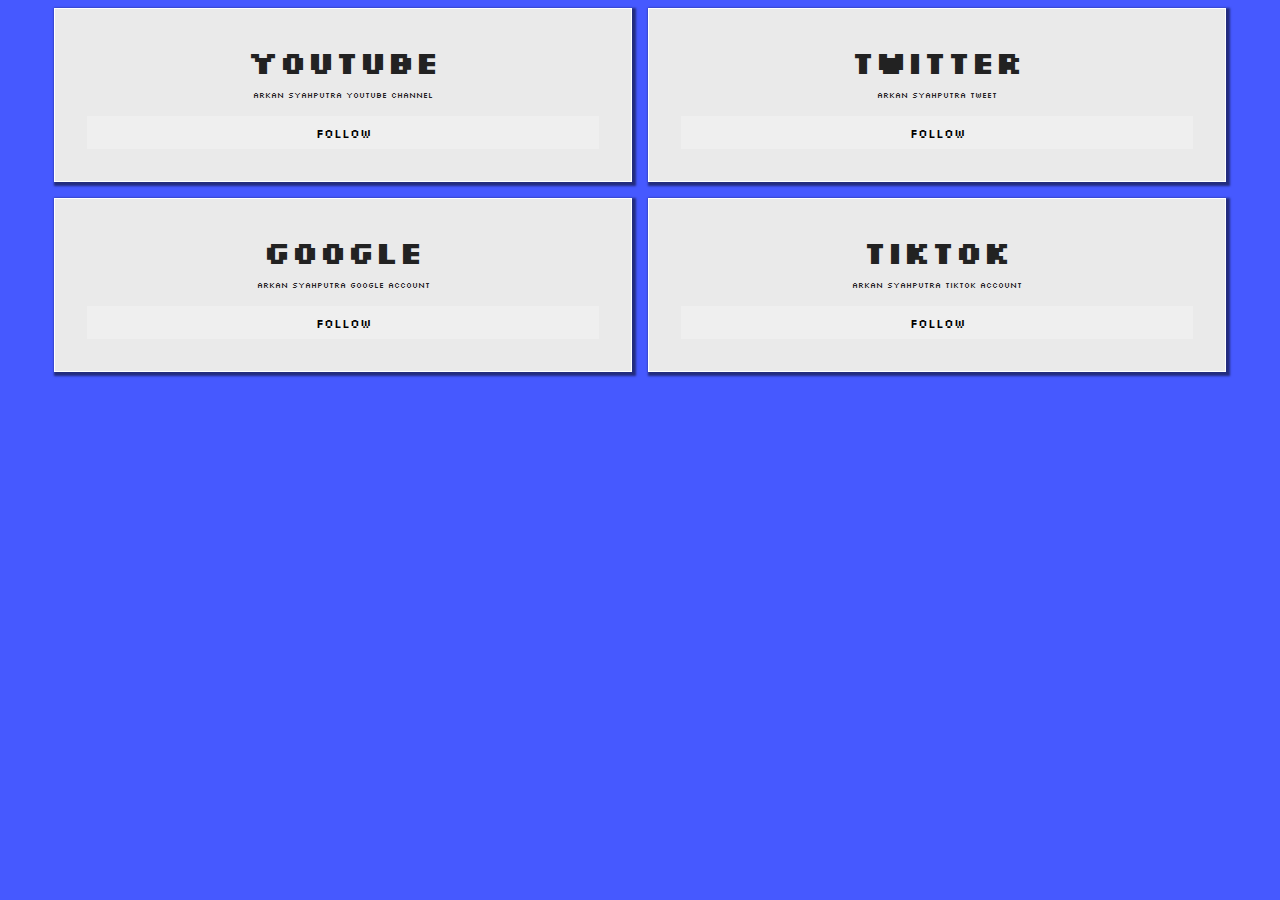
<file: CUY UNIVERSITY SESI - 1/index.html>
<!doctype html>
<html>
    <head>
        <meta http-equiv="content-type" content="text/html; charset=utf-8" />
        <meta name="viewport" content="width=device-width, initial-scale=1.0" />
        <title>Semester 2 Cuy University</title>
        <link rel="stylesheet" href="style.css" title="" type="" />
        <link rel="preconnect" href="https://fonts.googleapis.com" />
        <link rel="preconnect" href="https://fonts.gstatic.com" crossorigin />
        <link
            href="https://fonts.googleapis.com/css2?family=Poppins&family=Silkscreen&display=swap"
            rel="stylesheet"
        />
        <link
            rel="stylesheet"
            href="https://cdnjs.cloudflare.com/ajax/libs/font-awesome/6.6.0/css/all.min.css"
            integrity="sha512-Kc323vGBEqzTmouAECnVceyQqyqdsSiqLQISBL29aUW4U/M7pSPA/gEUZQqv1cwx4OnYxTxve5UMg5GT6L4JJg=="
            crossorigin="anonymous"
            referrerpolicy="no-referrer"
        />
    </head>
    <body>
        <div class="container">
            <div class="wrapper">
                <div class="card text-center">
                    <h1 class="title">YOUTUBE</h1>
                    <i class="fa-brands fa-youtube icons"></i>
                    <p class="description">Arkan Syahputra Youtube Channel</p>
                    <button type="submit" class="btn">Follow</button>
                </div>
                <div class="card text-center">
                    <h1 class="title">TWITTER</h1>
                    <i class="fa-brands fa-twitter icons"></i>
                    <p class="description">Arkan Syahputra Tweet</p>
                     <button type="submit" class="btn">Follow</button>
                </div>
                <div class="card text-center">
                  
                    <h1 class="title">GOOGLE</h1>
                    <i class="fa-brands fa-google icons"></i>
                    <p class="description">Arkan Syahputra Google Account</p>
                     <button type="submit" class="btn">Follow</button>
                </div>
                <div class="card text-center">
                    <h1 class="title">TIKTOK</h1>
                    <i class="fa-brands fa-tiktok icons"></i>
                    <p class="description">Arkan Syahputra Tiktok Account</p>
                     <button type="submit" class="btn">Follow</button>
                </div>
            </div>
        </div>
        <div class="container2">
          <div class="card text-center">
                  
                    <h1 class="title">DIFFERENT</h1>
                    <i class="fa-brands fa-google icons"></i>
                    <p class="description">Ini Beda Class</p>
                     <button type="submit" class="btn">Yuhuu</button>
                </div>
        </div>
    </body>
</html>
</file>
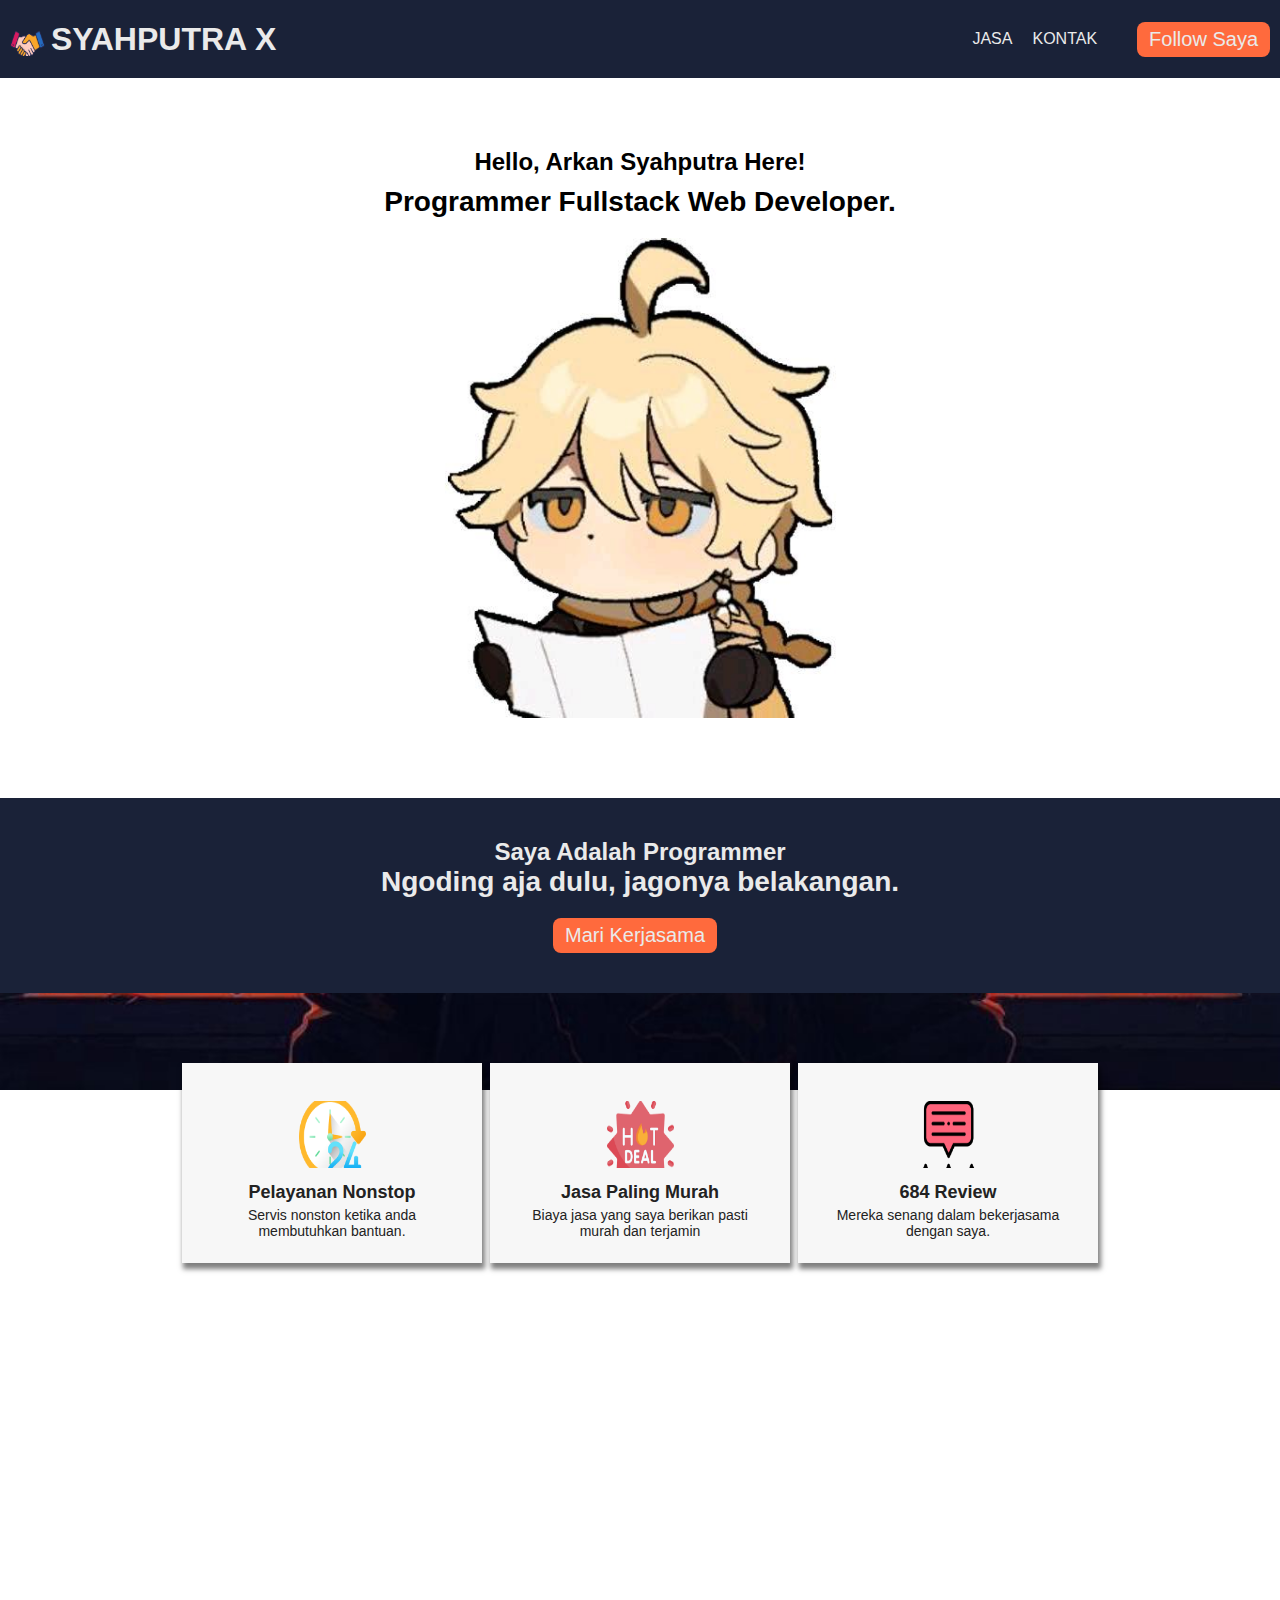
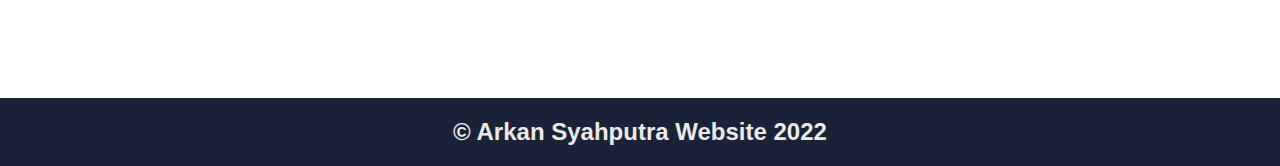
<file: CUY UNIVERSITY SESI 2 & SESI 3/index.html>
<html>
	<head>
		<meta charset="utf-8" />
		<link rel="icon" href="%PUBLIC_URL%/favicon.ico" />
		<meta name="viewport" content="width=device-width, initial-scale=1" />
		<title>WEB PERTAMA</title>
		<link rel="stylesheet" href="style.css"/>
	</head>
	<body>
		<header>
			<div class="logo">
				<img src="assets/icon/partner.png" alt="logo" class="logo-img" />
				<h1 class="logo-title">SYAHPUTRA X</h1>
			</div>
			
			<nav>
				<ul>
					<li><a href="#jasa">JASA</a></li>
					<li><a href="mailto:deacode@icloud.com">KONTAK</a></li>
				</ul>
			</nav>
			<button class="btn-cta" onclick="redirInstagram()">Follow Saya</button>
		</header>
		<div class="container">
			<div class="intro">
				<p class="title">Hello, Arkan Syahputra Here!</p>
				<p class="description">Programmer Fullstack Web Developer.</p>
				<img src="assets/foto/naze.png" alt="dea afrizal foto 1" class="img-foto"/>
			</div>
		</div>
		<div class="parallax">
			<div class="tentang">
				<p class="title">Saya Adalah Programmer</p>
				<p class="description">Ngoding aja dulu, jagonya belakangan.</p>
				<div class="mt-10">
					<button class="btn-cta" onclick="redirWhatsapp()">Mari Kerjasama</button>
				</div>
			</div>
			<div class="container">
					<div class="card" id="jasa">
						<div class="card-item">
							<img src="assets/icon/24-hours.png" alt="icon 1" class="icon"/>
							<p class="card-title">Pelayanan Nonstop</p>
							<p class="card-description">Servis nonston ketika anda membutuhkan bantuan.</p>
						</div>
						<div class="card-item">
							<img src="assets/icon/hot-deal.png" alt="icon 2"  class="icon"/>
							<p class="card-title">Jasa Paling Murah</p>
							<p class="card-description">Biaya jasa yang saya berikan pasti murah dan terjamin</p>
						</div>
						<div class="card-item">
							<img src="assets/icon/rating.png" alt="icon 3"  class="icon"/>
							<p class="card-title">684 Review</p>
							<p class="card-description">Mereka senang dalam bekerjasama dengan saya.</p>
						</div>
					</div>
			</div>
		</div>
		<footer>
			<p class="title">&copy; Arkan Syahputra Website 2022</p>
		</footer>
		
		<script>
			function redirInstagram() {
				window.location.href = "https://instagram.com/dea.afrizal"
			}
			
			function redirWhatsapp() {
				window.location.href = "https://wa.me/+628192389292"
			}
		</script>
	</body>
</html>
</file>
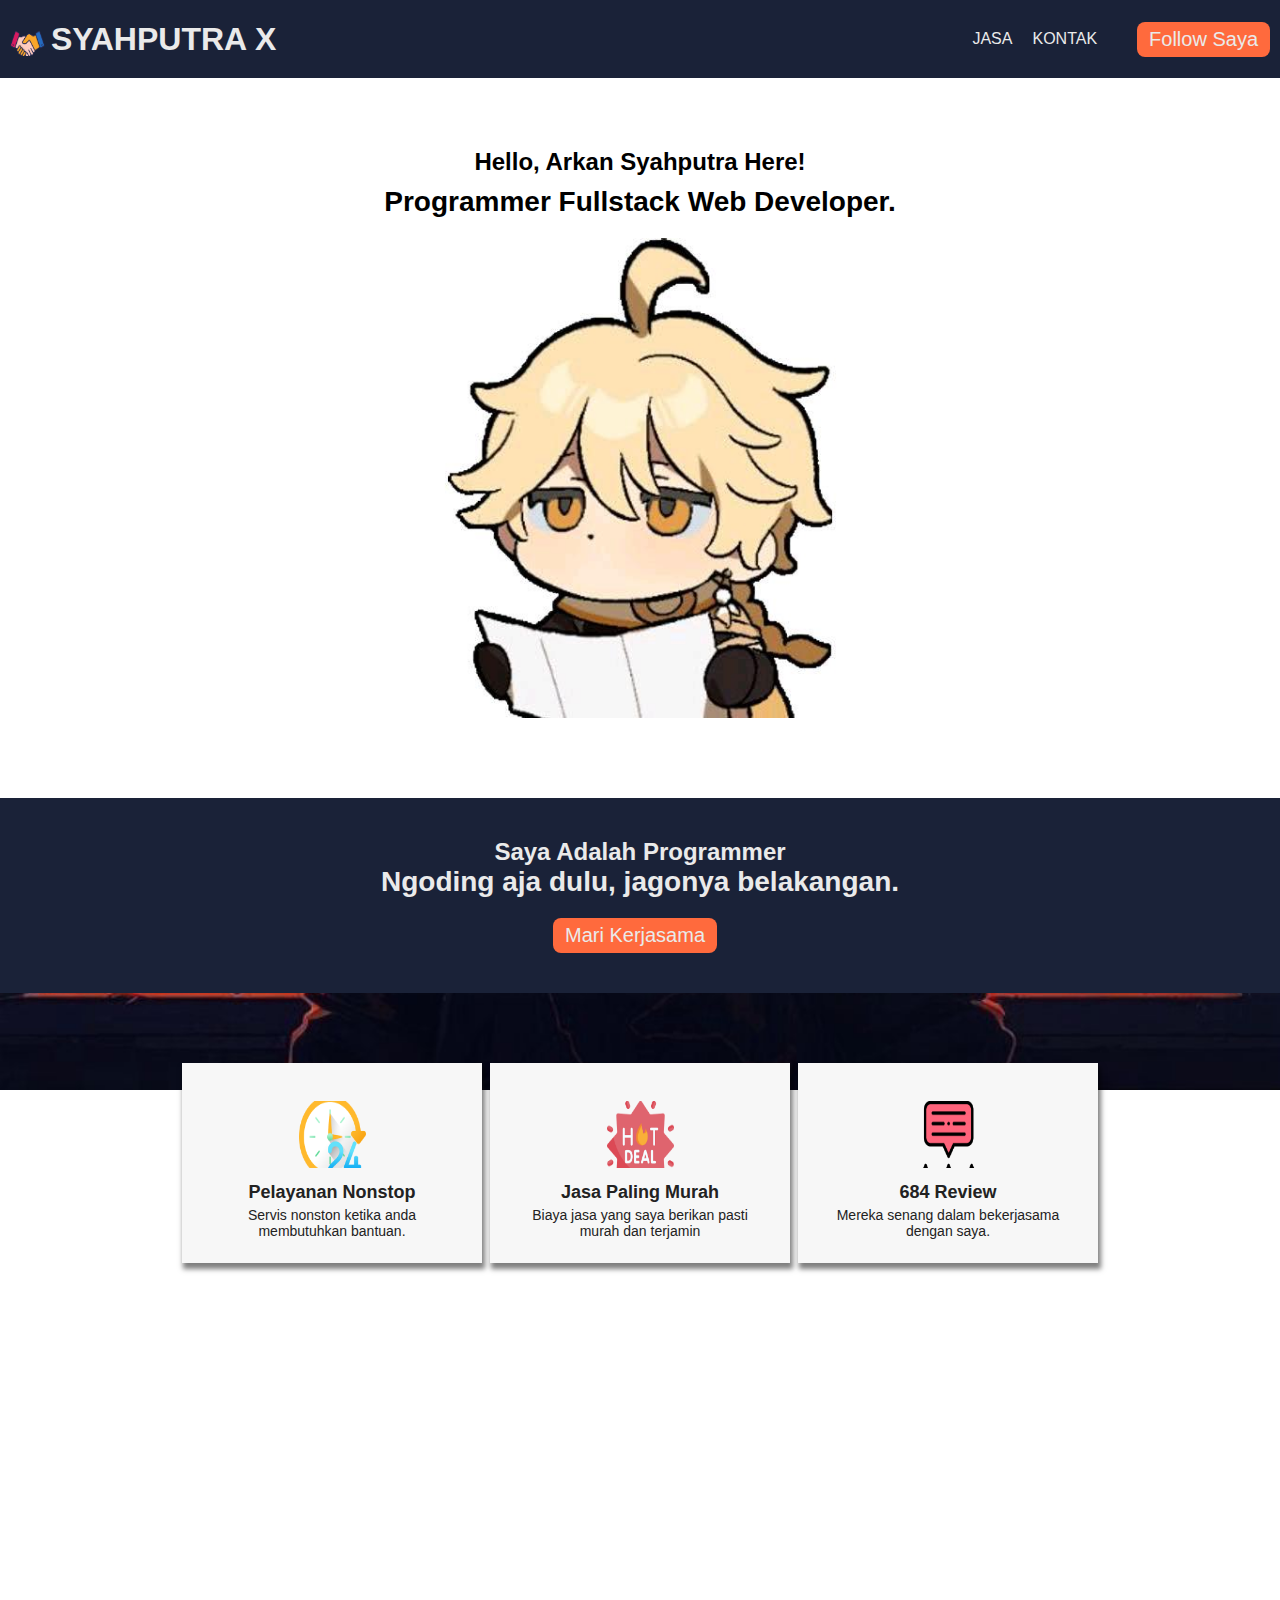
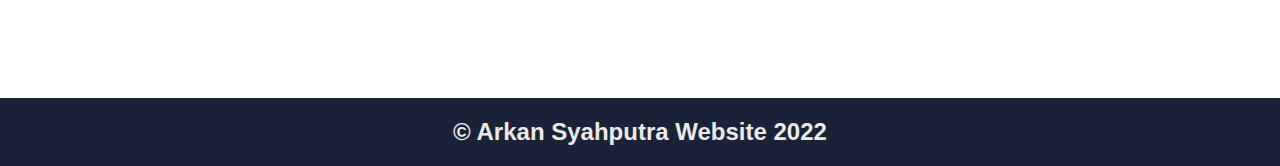
<file: CUY UNIVERSITY SESI 4/index.html>
<html>
  <head>
    <meta charset="utf-8" />
    <link rel="icon" href="%PUBLIC_URL%/favicon.ico" />
    <meta name="viewport" content="width=device-width, initial-scale=1" />
    <link rel="stylesheet" href="style.css" />
    <link
      rel="stylesheet"
      href="https://cdnjs.cloudflare.com/ajax/libs/animate.css/4.1.1/animate.min.css"
    />
    <title>WEB PERTAMA</title>
  </head>
  <body>
    <header class="animate__animated animate__backInDown animate__faster">
      <div class="logo">
        <img src="assets/icon/partner.png" alt="logo" class="logo-img" />
        <h1
          class="logo-title animate__animated animate__swing animate__infinite"
        >
          SYAHPUTRA X
        </h1>
      </div>
      <nav>
        <ul>
          <li><a href="#jasa">JASA</a></li>
          <li><a href="mailto:deacode@icloud.com">KONTAK</a></li>
        </ul>
      </nav>
      <button class="btn-cta" onclick="redirInstagram()">Follow Saya</button>
    </header>
    <div class="container">
      <div class="intro">
        <p class="title animate__animated animate__backInLeft">
          Hello, Arkan Syahputra Here!
        </p>
        <p class="description animate__animated animate__backInRight">
          Programmer Fullstack Web Developer.
        </p>
        <img
          src="assets/foto/naze.png"
          alt="dea afrizal foto 1"
          class="img-foto animate__animated animate__backInUp"
        />
      </div>
    </div>
    <div class="parallax">
      <div class="tentang">
        <p class="title">Saya Adalah Programmer</p>
        <p class="description">Ngoding aja dulu, jagonya belakangan.</p>
        <div class="mt-10">
          <button class="btn-cta" onclick="redirWhatsapp()">
            Mari Kerjasama
          </button>
        </div>
      </div>
      <div class="container">
        <div class="card" id="jasa">
          <div class="card-item">
            <img src="assets/icon/24-hours.png" alt="icon 1" class="icon" />
            <p class="card-title">Pelayanan Nonstop</p>
            <p class="card-description">
              Servis nonston ketika anda membutuhkan bantuan.
            </p>
          </div>
          <div class="card-item">
            <img src="assets/icon/hot-deal.png" alt="icon 2" class="icon" />
            <p class="card-title">Jasa Paling Murah</p>
            <p class="card-description">
              Biaya jasa yang saya berikan pasti murah dan terjamin
            </p>
          </div>
          <div class="card-item">
            <img src="assets/icon/rating.png" alt="icon 3" class="icon" />
            <p class="card-title">684 Review</p>
            <p class="card-description">
              Mereka senang dalam bekerjasama dengan saya.
            </p>
          </div>
        </div>
      </div>
    </div>
    <footer>
      <p class="title">&copy; Arkan Syahputra Website 2022</p>
    </footer>

    <script>
      function redirInstagram() {
        window.location.href = "https://instagram.com/dea.afrizal";
      }

      function redirWhatsapp() {
        window.location.href = "https://wa.me/+628192389292";
      }
    </script>
  </body>
</html>
</file>
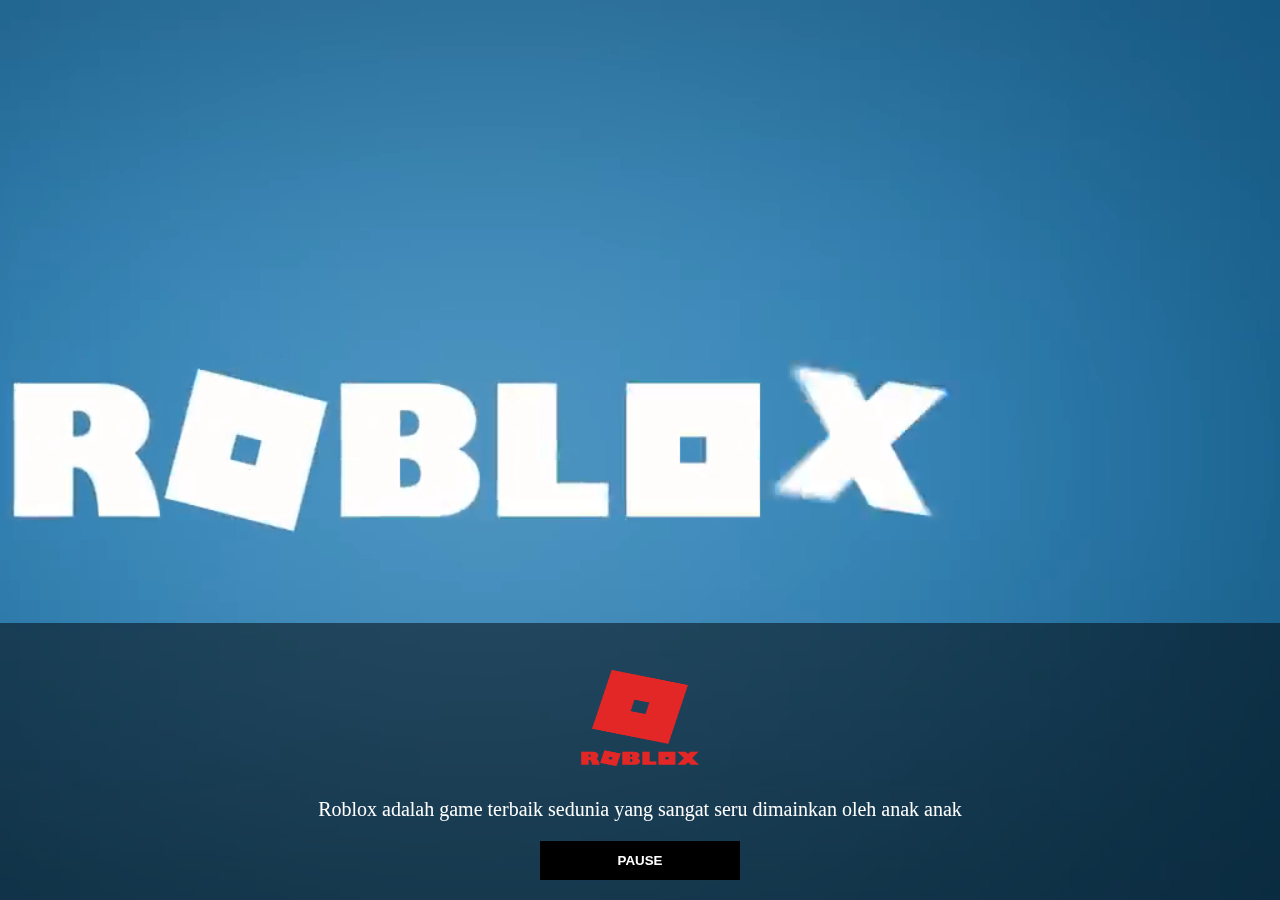
<file: CUY UNIVERSITY SESI 6/index.html>
<!DOCTYPE html>
<html lang="en">
  <head>
    <meta charset="UTF-8" />
    <meta name="viewport" content="width=device-width, initial-scale=1.0" />
    <title>Game Trailer Web Roblox</title>
  </head>
  <style>
    *,
    html,
    body {
      margin: 0;
      padding: 0;
      box-sizing: border-box;
    }
    #trailer {
      position: fixed;
      bottom: 0;
      right: 0;
      min-width: 100%;
      min-height: 100%;
    }
    .intro {
      position: fixed;
      bottom: 0;
      width: 100%;
      background-color: rgba(0, 0, 0, 0.5);
      color: white;
      padding: 20px;
      font-size: 20px;
      font-family: fantasy;
    }
    #btn {
      border: none;
      padding: 12px;
      color: white;
      background-color: black;
      font-weight: 800;
      margin-top: 20px;
      width: 200px;
      cursor: pointer;
    }
  </style>
  <body>
    <video autoplay muted id="trailer" loop>
      <source src="game_trailer.mp4" type="video/mp4" />
    </video>
    <div class="intro">
      <center>
        <img src="roblox-logo.png" alt="" width="150" height="150" />
        <p>
          Roblox adalah game terbaik sedunia yang sangat seru dimainkan oleh
          anak anak
        </p>
        <button id="btn" onclick="triggerBtn()">PAUSE</button>
      </center>
    </div>
    <script>
      const trailer = document.getElementById("trailer");
      const btn = document.getElementById("btn");
      function triggerBtn() {
        if (trailer.paused) {
          trailer.play();
          btn.innerHTML = "PAUSE";
        } else {
          trailer.pause();
          btn.innerHTML = "PLAY";
        }
      }
    </script>
  </body>
</html>
</file>
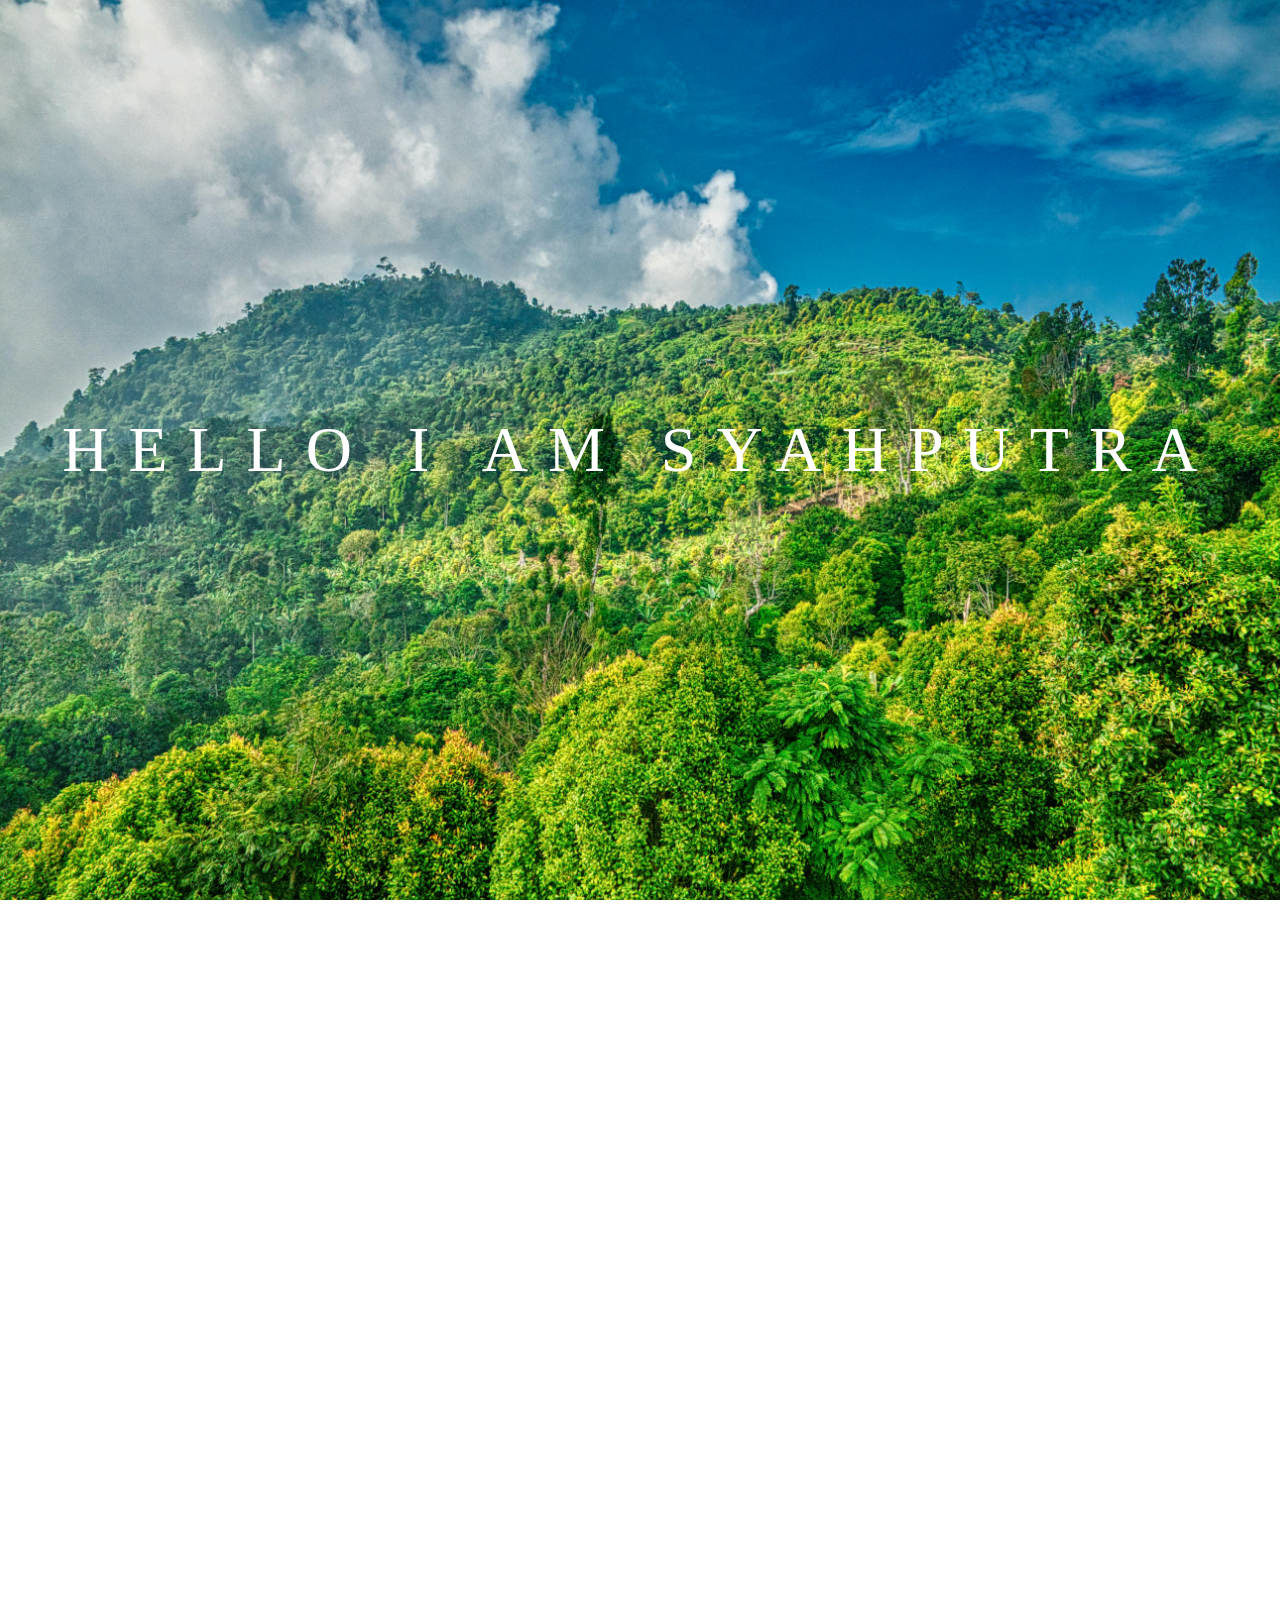
<file: CUY UNIVERSITY SESI 5/multilayer-paralax/index.html>
<!DOCTYPE html>
<html lang="en">
  <head>
    <meta charset="UTF-8" />
    <meta name="viewport" content="width=device-width, initial-scale=1.0" />
    <title>CUY UNIVERSITY SEMESTER 2 SESI 5</title>
  </head>
  <style>
    /* clearing css */
    *,
    html,
    body {
      margin: 0;
      padding: 0;
      box-sizing: border-box;
    }
    .paralax {
      background-position: center;
      background-size: cover;
      background-attachment: fixed;
      width: 100%;
      height: 100vh;
    }
    .intro {
      background-image: url("1.jpg");
    }
    .content {
      background-image: url("2.jpg");
    }
    .footer {
      background-image: url("3.jpg");
    }
    .cta {
      display: flex;
      justify-content: center;
      align-items: center;
      height: 100vh;
    }
    .title {
      font-size: 4em;
      letter-spacing: 20px;
      font-family: fantasy;
      color: white;
    }
  </style>
  <body>
    <div class="paralax intro">
      <div class="cta">
        <div class="title">HELLO I AM SYAHPUTRA</div>
    </div>
    </div>

    <div class="paralax content"></div>
    <div class="paralax footer"></div>
  </body>
</html>
</file>
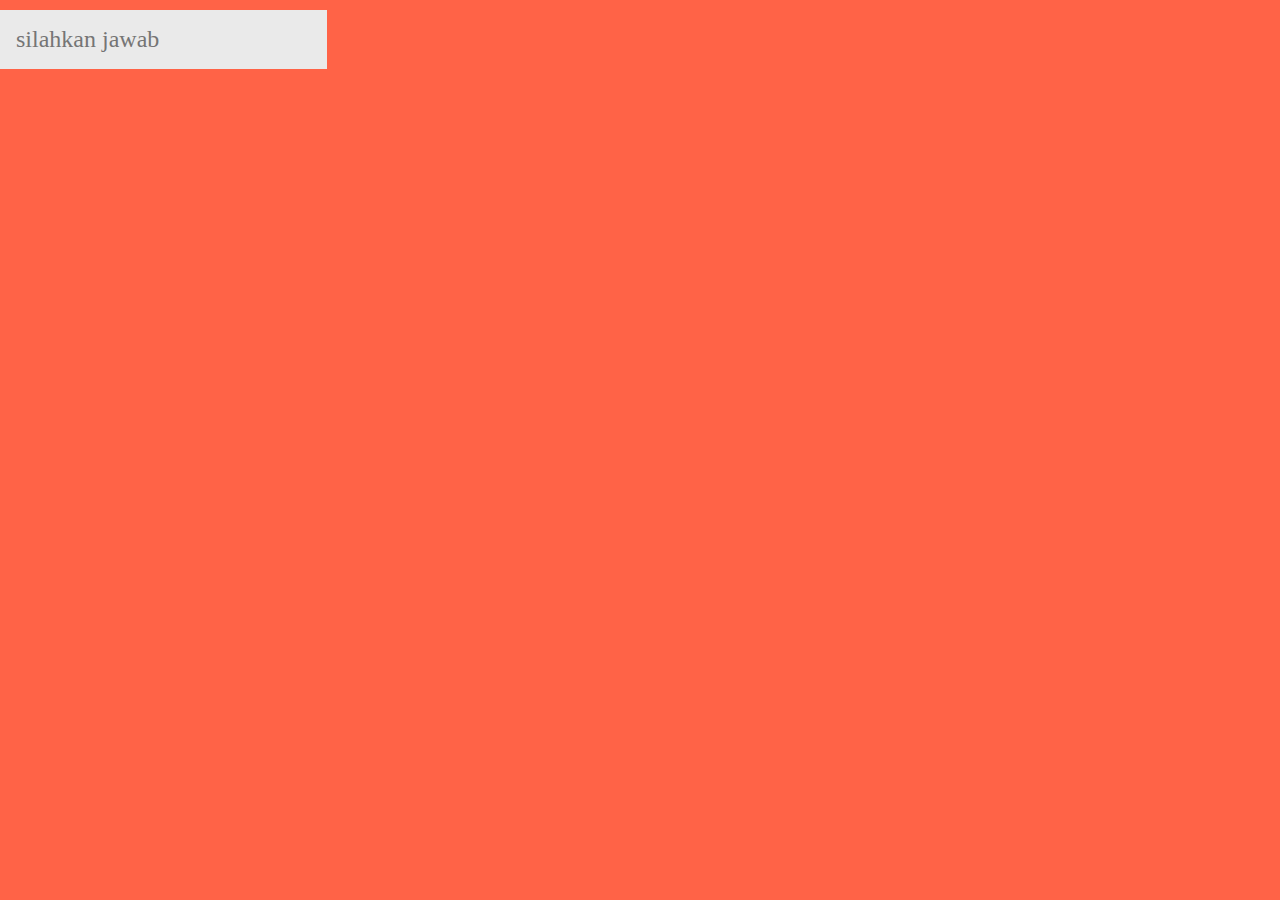
<file: CUY UNIVERSITY SESI 7/fakebot/index.html>
<!DOCTYPE html>
<html lang="en">
  <head>
    <meta charset="UTF-8" />
    <meta name="viewport" content="width=device-width, initial-scale=1.0" />
    <title>FAKE BOT</title>
    <link rel="stylesheet" href="style.css" />
  </head>
  <body>
    <h1 id="pertanyaan"></h1>
    <div>
      <div>
        <input id="jawaban" type="text" placeholder="silahkan jawab" />
      </div>
    </div>
  </body>
</html>
</file>
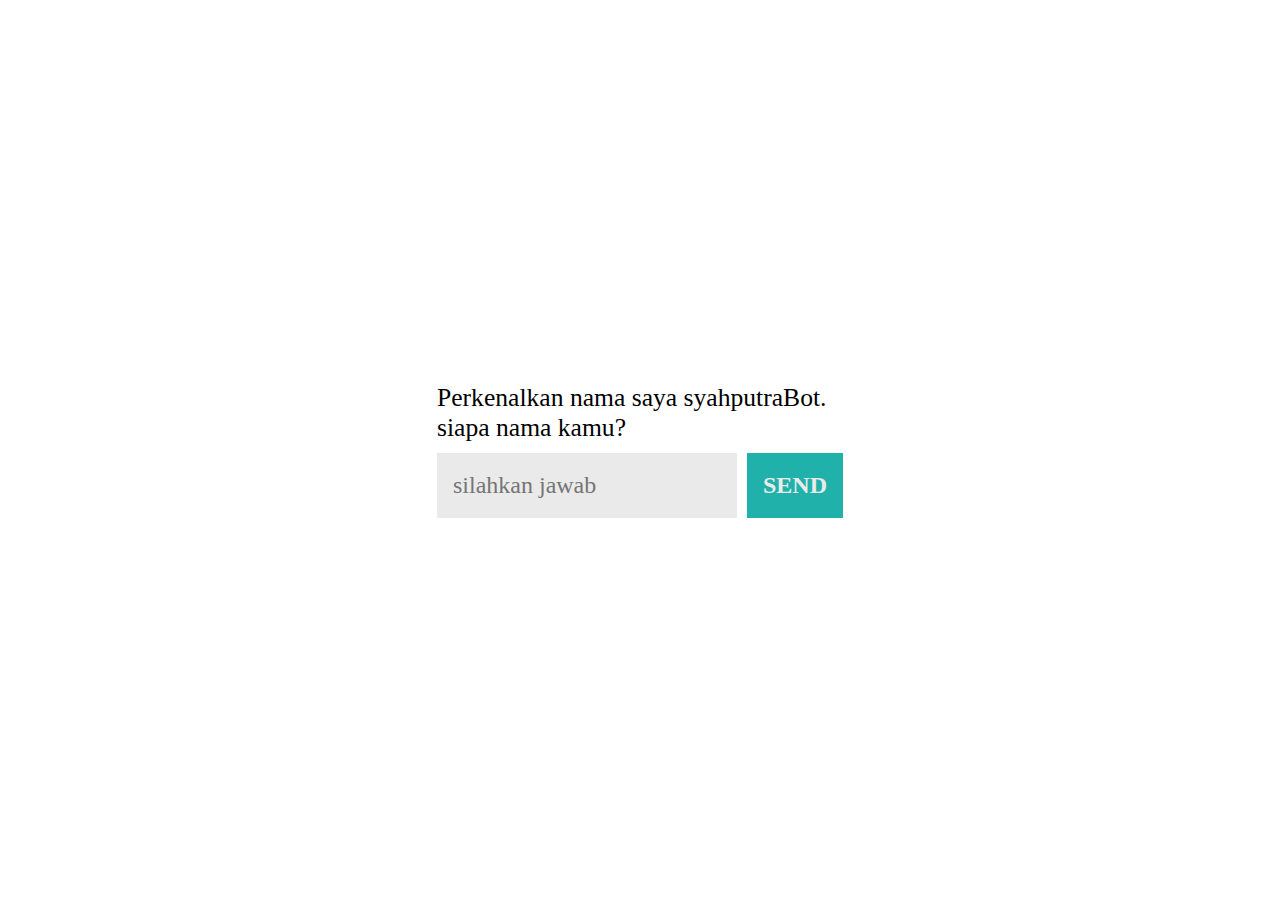
<file: CUY UNIVERSITY SESI 8/fakebot/index.html>
<!DOCTYPE html>
<html lang="en">
  <head>
    <meta charset="UTF-8" />
    <meta http-equiv="X-UA-Compatible" content="IE=edge" />
    <meta name="viewport" content="width=device-width, initial-scale=1.0" />
    <link rel="stylesheet" href="style.css" />
    <title>FAKE BOT</title>
  </head>
  <body>
    <div class="container">
      <div class="wrapper">
        <div class="content">
          <p id="pertanyaan"></p>
          <div class="row">
            <input id="jawaban" type="text" placeholder="silahkan jawab" />
            <button onclick="botStart()">SEND</button>
          </div>
        </div>
      </div>
    </div>
    <div id="loaders"></div>
    <script src="bot.js"></script>
  </body>
</html>
</file>
<file: CUY UNIVERSITY SESI - 1/style.css>
html,
body,
* {
    margin: 0;
    padding: 0;
    font-family: "Silkscreen", cursive;
}

:root {
    --bg-primary: rgb(70, 89, 255);
    --bg-secondary: #eaeaea;
    --txt-primary: #f7f7f7;
    --txt-secondary: #222222;
    --icons-bg-primary: tomato;
    --icons-bg-secondary: #777777;
}

.container {
  display: block;
    width: 100%;
   min-height: 100vh;
   height:auto;
    background: var(--bg-primary);
}

.wrapper {
    display: flex;
    justify-content: center;
    flex-wrap: wrap;
    align-items: center;
}

.card {
  width:40%;
    background-color: var(--bg-secondary);
    border: 1px solid white;
    color: var(--txt-secondary);
    padding: 32px;
    margin: 8px;
    box-shadow: 2px 2px 2px 2px rgb(0,0,0,0.5);
}

.text-center {
    text-align: center;
}

.title {
    font-size: 2em;
}

.icons {
    font-size: 24px;
    color: var(--icons-bg-primary);
    margin-top: 8px;
}

.description {
    font-size: 0.5em;
    margin-top: 8px;
}

.btn {
  margin-top: 16px;
  padding: 8px;
  cursor: pointer;
  border: none;
  width: 100%;
}

.btn:hover {
  background-color: var(--bg-primary);
  color:var(--txt-primary);
  -ms-transform: rotateY(10deg);
  transform: rotate(2deg);
  transition:0.3s ease-in-out;
}

@media screen and (max-width:476px) {
  
  .container2 {
    display: none;
  }
  
  .container {
    background-color: #ffffff;
  }
  
  .card {
    width: 95%;
  }
  
  .title {
    font-size:3em;
  }
  
  .description {
    font-size:2em;
  }
  
  .btn {
    padding:16px;
    font-size: 2em;
  }
  .icon {
    font-size: 2em;
  }
}

.container2 {
  display: none;
}

@media screen and (min-width:1200px) and (min-width:1300px){
  .container {
    display:none;
  }
   .container2 {
    display: block;
  }
}
</file>
<file: CUY UNIVERSITY SESI 2 & SESI 3/style.css>
*, html, body {
	margin: 0;
	padding: 0;
	box-sizing: border-box;
	font-family: Helvetica;
	scroll-behavior: smooth;
}

header {
	background: #1A2238;
	color: #eaeaea;
	display: flex;
	flex-wrap: wrap;
	justify-content: center;
	align-items: center;
	gap: 10px;
}

.logo {
	margin-right: auto;
	display: flex;
	gap: 6px;
}

.logo-img {
	width: 35px;
	height: 35px;
	margin-left: 10px;
}

.logo-title {
	cursor: pointer;
	transition: all .5s ease 0s;
}

.logo:hover {
	color: #FF6A3D;
	transform: rotate(2deg);
}

.btn-cta {
	margin-right: 10px;
	border: none;
	font-size: 20px;
	padding: 6px 12px;
	background: #FF6A3D;
	color: #eaeaea;
	border-radius: 8px;
	cursor: pointer;
}

nav ul{
	display: flex;
	padding: 20px;
}

li {
	list-style-type: none;
	padding: 10px;
}

li a {
	transition: all .5s ease 0s;
	display: inline-block;
}

li a:hover {
	color: #FF6A3D;
	transform: rotate(2deg);
}

a {
	color: #eaeaea;
	text-decoration: none;
}

.container {
	max-width: 1200px;
	margin: 0 auto;
	padding: 70px 0;
}

.intro {
	display: flex;
	flex-direction: column;
	justify-content: center;
	align-items: center;
	gap: 10px;
	text-align: center;
}

.title {
	font-size: 24px;
	font-weight: bold;
}

.description {
	font-size: 28px;
	font-weight: bolder;
}

.img-foto {
	width: 100%;
	height: auto;
	padding: 10px;
	max-width: 500px;
}

.parallax {
	background-image: url('assets/foto/semismile.png');
	background-attachment: fixed;
	background-position: center;
	background-repeat: no-repeat;
	background-size: cover;
	height: 100vh;
	
}

.tentang {
	display: flex;
	justify-content: center;
	align-items: center;
	flex-direction: column;
	background: #1A2238;
	color: #eaeaea;
	padding: 40px;
}

.mt-10 {
	margin-top: 20px;
}

.card {
	display: flex;
	flex-wrap: wrap;
	justify-content: center;
	align-items: center;
	gap: 8px;
}

.card-item {
	text-align: center;
	width: 25%;
	min-height: 200px;
	max-height: 300px;
	background: #f7f7f7;
	color: #222;
	padding: 24px;
	box-shadow: 2px 5px 5px 1px rgba(0,0,0,0.5);
}

.card-title {
	font-size: 18px;
	font-weight: bolder;
}

.card-description {
	font-size: 14px;
	margin-top: 4px;
}

.icon {
	width: 75px;
	height: 75px;
	margin: 10px;
	padding: 4px;
}

footer {
	padding: 20px;
	text-align: center;
	background: #1A2238;
	color: #eaeaea;
}

@media screen and (max-width: 500px) {
	.card {
		flex-direction: column;
		gap: 0;
	}
	.card-item {
		width: 100%;
		opacity: 0.9;
	}
	
	.container {
		width: 100%;
		padding: 0;
	}
	
	.intro {
		margin-top: 20px;
	}
	
	.img-foto {
		padding: 0;
	}
	
	nav {
		position: fixed;
		bottom: 0;
		width: 100%;
		background: #1A2238;
		z-index: 9;
	}
	
	footer {
		margin-bottom: 70px;
		margin-top: 70px;
	}
}
</file>
<file: CUY UNIVERSITY SESI 4/style.css>
*, html, body {
	margin: 0;
	padding: 0;
	box-sizing: border-box;
	font-family: Helvetica;
	scroll-behavior: smooth;
}

header {
	background: #1A2238;
	color: #eaeaea;
	display: flex;
	flex-wrap: wrap;
	justify-content: center;
	align-items: center;
	gap: 10px;
}

.logo {
	margin-right: auto;
	display: flex;
	gap: 6px;
}

.logo-img {
	width: 35px;
	height: 35px;
	margin-left: 10px;
}

.logo-title {
	cursor: pointer;
	transition: all .5s ease 0s;
}

.logo:hover {
	color: #FF6A3D;
	transform: rotate(2deg);
}

.btn-cta {
	margin-right: 10px;
	border: none;
	font-size: 20px;
	padding: 6px 12px;
	background: #FF6A3D;
	color: #eaeaea;
	border-radius: 8px;
	cursor: pointer;
}

nav ul{
	display: flex;
	padding: 20px;
}

li {
	list-style-type: none;
	padding: 10px;
}

li a {
	transition: all .5s ease 0s;
	display: inline-block;
}

li a:hover {
	color: #FF6A3D;
	transform: rotate(2deg);
}

a {
	color: #eaeaea;
	text-decoration: none;
}

.container {
	max-width: 1200px;
	margin: 0 auto;
	padding: 70px 0;
}

.intro {
	display: flex;
	flex-direction: column;
	justify-content: center;
	align-items: center;
	gap: 10px;
	text-align: center;
}

.title {
	font-size: 24px;
	font-weight: bold;
}

.description {
	font-size: 28px;
	font-weight: bolder;
}

.img-foto {
	width: 100%;
	height: auto;
	padding: 10px;
	max-width: 500px;
}

.parallax {
	background-image: url('assets/foto/semismile.png');
	background-attachment: fixed;
	background-position: center;
	background-repeat: no-repeat;
	background-size: cover;
	height: 100vh;
	
}

.tentang {
	display: flex;
	justify-content: center;
	align-items: center;
	flex-direction: column;
	background: #1A2238;
	color: #eaeaea;
	padding: 40px;
}

.mt-10 {
	margin-top: 20px;
}

.card {
	display: flex;
	flex-wrap: wrap;
	justify-content: center;
	align-items: center;
	gap: 8px;
}

.card-item {
	text-align: center;
	width: 25%;
	min-height: 200px;
	max-height: 300px;
	background: #f7f7f7;
	color: #222;
	padding: 24px;
	box-shadow: 2px 5px 5px 1px rgba(0,0,0,0.5);
}

.card-title {
	font-size: 18px;
	font-weight: bolder;
}

.card-description {
	font-size: 14px;
	margin-top: 4px;
}

.icon {
	width: 75px;
	height: 75px;
	margin: 10px;
	padding: 4px;
}

footer {
	padding: 20px;
	text-align: center;
	background: #1A2238;
	color: #eaeaea;
}

@media screen and (max-width: 500px) {
	.card {
		flex-direction: column;
		gap: 0;
	}
	.card-item {
		width: 100%;
		opacity: 0.9;
	}
	
	.container {
		width: 100%;
		padding: 0;
	}
	
	.intro {
		margin-top: 20px;
	}
	
	.img-foto {
		padding: 0;
	}
	
	nav {
		position: fixed;
		bottom: 0;
		width: 100%;
		background: #1A2238;
		z-index: 9;
	}
	
	footer {
		margin-bottom: 70px;
		margin-top: 70px;
	}
}
</file>
<file: CUY UNIVERSITY SESI 7/fakebot/style.css>
*,
html,
body {
  margin: 0;
  padding: 0;
  box-sizing: border-box;
  background-color: tomato;
  font-family: Cambria, Cochin, Georgia, Times, "Times New Roman", serif;
}

.container {
  display: flex;
  justify-content: center;
  align-items: center;
  min-height: 100vh;
}

.wrapper {
  display: flex;
  align-items: center;
  flex-direction: column;
}

input {
  border: none;
  background-color: #eaeaea;
  color: #222222;
  padding: 16px;
  font-size: 24px;
  margin-top: 10px;
}

.row {
  display: flex;
  flex-direction: row;
}

button {
  background-color: lightseagreen;
  border: none;
  font-size: 24px;
  padding: 16px;
  margin-left: 10px;
  height: 65px;
  color: #eaeaeaea;
  font-weight: 600;
  margin-top: 10px;
}

#pertanyaan {
  font-size: 1.6em;
  font-weight: 500;
}
</file>
<file: CUY UNIVERSITY SESI 8/fakebot/style.css>
*,
html,
body {
  margin: 0;
  padding: 0;
  box-sizing: border-box;
  font-family: Cambria, Cochin, Georgia, Times, "Times New Roman", serif;
}

.container {
  width: 300px;
  margin: 0 auto;
}

.wrapper {
  display: flex;
  flex-direction: column;
  justify-content: center;
  align-items: center;
  min-height: 100vh;
  max-width: 400px;
}

.content {
  margin: 8px;
}

.row {
  display: flex;
  justify-content: center;
  flex-direction: row;
}

button {
  border: none;
  background-color: lightseagreen;
  font-size: 24px;
  padding: 16px;
  margin-left: 10px;
  height: 65px;
  color: #eaeaea;
  font-weight: 600;
  margin-top: 10px;
}

button:hover {
  cursor: pointer;
  background-color: #333333;
  transition: 0.5s all ease-in-out;
}

input {
  border: none;
  background-color: #eaeaea;
  color: #222222;
  padding: 16px;
  font-size: 24px;
  margin-top: 10px;
  max-width: 300px;
}

#pertanyaan {
  font-size: 1.6em;
  font-weight: 500;
}

#loaders {
  display: none;
  width: 85px;
  height: 85px;
  position: absolute;
  border-top: 15px solid lightseagreen;
  border-radius: 50%;
  top: 50%;
  left: 50%;
  z-index: 9;
  animation: 1s spin infinite linear;
}

@keyframes spin {
  0% {
    transform: rotate(0deg);
  }

  100% {
    transform: rotate(360deg);
  }
}
</file>
